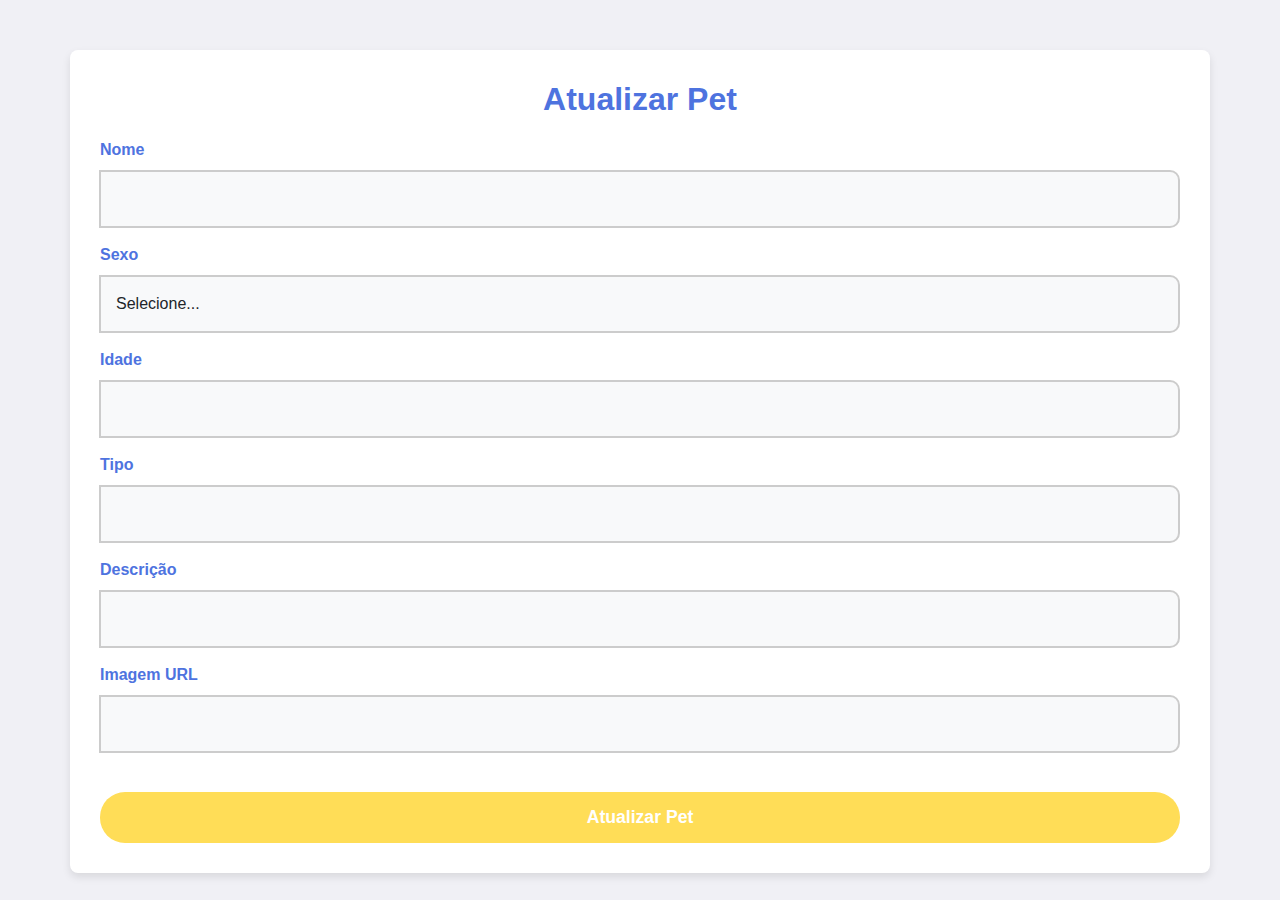
<file: animalgang/src/main/resources/templates/editar-pet.html>
<!DOCTYPE html>
<html xmlns:th="http://www.thymeleaf.org">
<head>
<meta charset="UTF-8">
<meta name="viewport" content="width=device-width, initial-scale=1">
<link href="https://cdn.jsdelivr.net/npm/bootstrap@5.3.0-alpha1/dist/css/bootstrap.min.css" rel="stylesheet">
<script src="https://cdn.jsdelivr.net/npm/bootstrap@5.3.0-alpha1/dist/js/bootstrap.bundle.min.js"></script>

<style>
    body {
        background-color: #f0f0f5;
        font-family: 'Segoe UI', Tahoma, Geneva, Verdana, sans-serif;
    }

    .container {
        background-color: #ffffff;
        border-radius: 8px;
        box-shadow: 0 4px 8px rgba(0, 0, 0, 0.1);
        padding: 30px;
        margin-top: 50px;
    }

    .form-title {
        color: #4e73df;
        font-size: 2rem;
        font-weight: 600;
        text-align: center;
        margin-bottom: 20px;
    }

    .edicao-pet-form {
        margin-top: 20px;
    }

    .input-group {
        margin-bottom: 15px;
    }

    .input-group label {
        font-size: 1rem;
        color: #4e73df;
        font-weight: 600;
        margin-bottom: 8px;
    }

    .input-group .form-control {
        border-radius: 10px;
        padding: 15px;
        border: 2px solid #ccc;
        font-size: 1rem;
        background-color: #f8f9fa;
        width: 100%;
    }

    .input-group .form-control:focus {
        border-color: #4e73df;
        box-shadow: 0 0 5px rgba(78, 115, 223, 0.5);
    }

    button[type="submit"] {
        background-color: #ffdd57;
        color: white;
        border-radius: 25px;
        padding: 12px 30px;
        font-size: 1.1rem;
        font-weight: 600;
        border: none;
        width: 100%;
        cursor: pointer;
        transition: background-color 0.3s ease;
    }

    button[type="submit"]:hover {
        background-color: #ffd600;
    }

    input[required], select[required] {
        background-color: #f8f9fa;
    }

    input[required]:focus, select[required]:focus {
        background-color: #fff;
        border-color: #4e73df;
        box-shadow: 0 0 5px rgba(78, 115, 223, 0.5);
    }

    .col-md-12 {
        margin-bottom: 15px;
    }

    @media (max-width: 768px) {
        .container {
            padding: 20px;
        }

        .form-title {
            font-size: 1.5rem;
        }

        .input-group label {
            font-size: 1rem;
        }

        .input-group .form-control {
            font-size: 0.9rem;
        }

        button[type="submit"] {
            font-size: 1rem;
        }
    }
</style>
</head>
<body>
    <div class="container">
        <h2 class="form-title">Atualizar Pet</h2>
        <form th:action="@{/atualizar-pet/{id}(id=${pet.id})}" th:object="${pet}" method="post" class="edicao-pet-form">
            <input type="hidden" th:field="*{id}">

            <div class="row">
                <div class="col-md-12 input-group">
                    <label for="nome" class="form-label">Nome</label>
                    <input type="text" class="form-control" id="nome" th:field="*{nome}" required>
                </div>
                <div class="col-md-12 input-group">
                    <label for="sexo" class="form-label">Sexo</label>
                    <select class="form-control" id="sexo" th:field="*{sexo}" required>
                        <option value="">Selecione...</option>
                        <option value="Macho" th:selected="${pet.sexo == 'Macho'}">Macho</option>
                        <option value="Fêmea" th:selected="${pet.sexo == 'Fêmea'}">Fêmea</option>
                    </select>
                </div>
                <div class="col-md-12 input-group">
                    <label for="idade" class="form-label">Idade</label>
                    <input type="text" class="form-control" id="idade" th:field="*{idade}" required>
                </div>
                <div class="col-md-12 input-group">
                    <label for="tipo" class="form-label">Tipo</label>
                    <input type="text" class="form-control" id="tipo" th:field="*{tipo}" required>
                </div>
                <div class="col-md-12 input-group">
                    <label for="descricao" class="form-label">Descrição</label>
                    <input type="text" class="form-control" id="descricao" th:field="*{descricao}">
                </div>
                <div class="col-md-12 input-group">
                    <label for="imagemUrl" class="form-label">Imagem URL</label>
                    <input type="url" class="form-control" id="imagemUrl" th:field="*{imagemURL}">
                </div>
            </div>

            <br>
            <button type="submit" class="btn btn-dark">Atualizar Pet</button>
        </form>
    </div>
</body>
</html>
</file>
